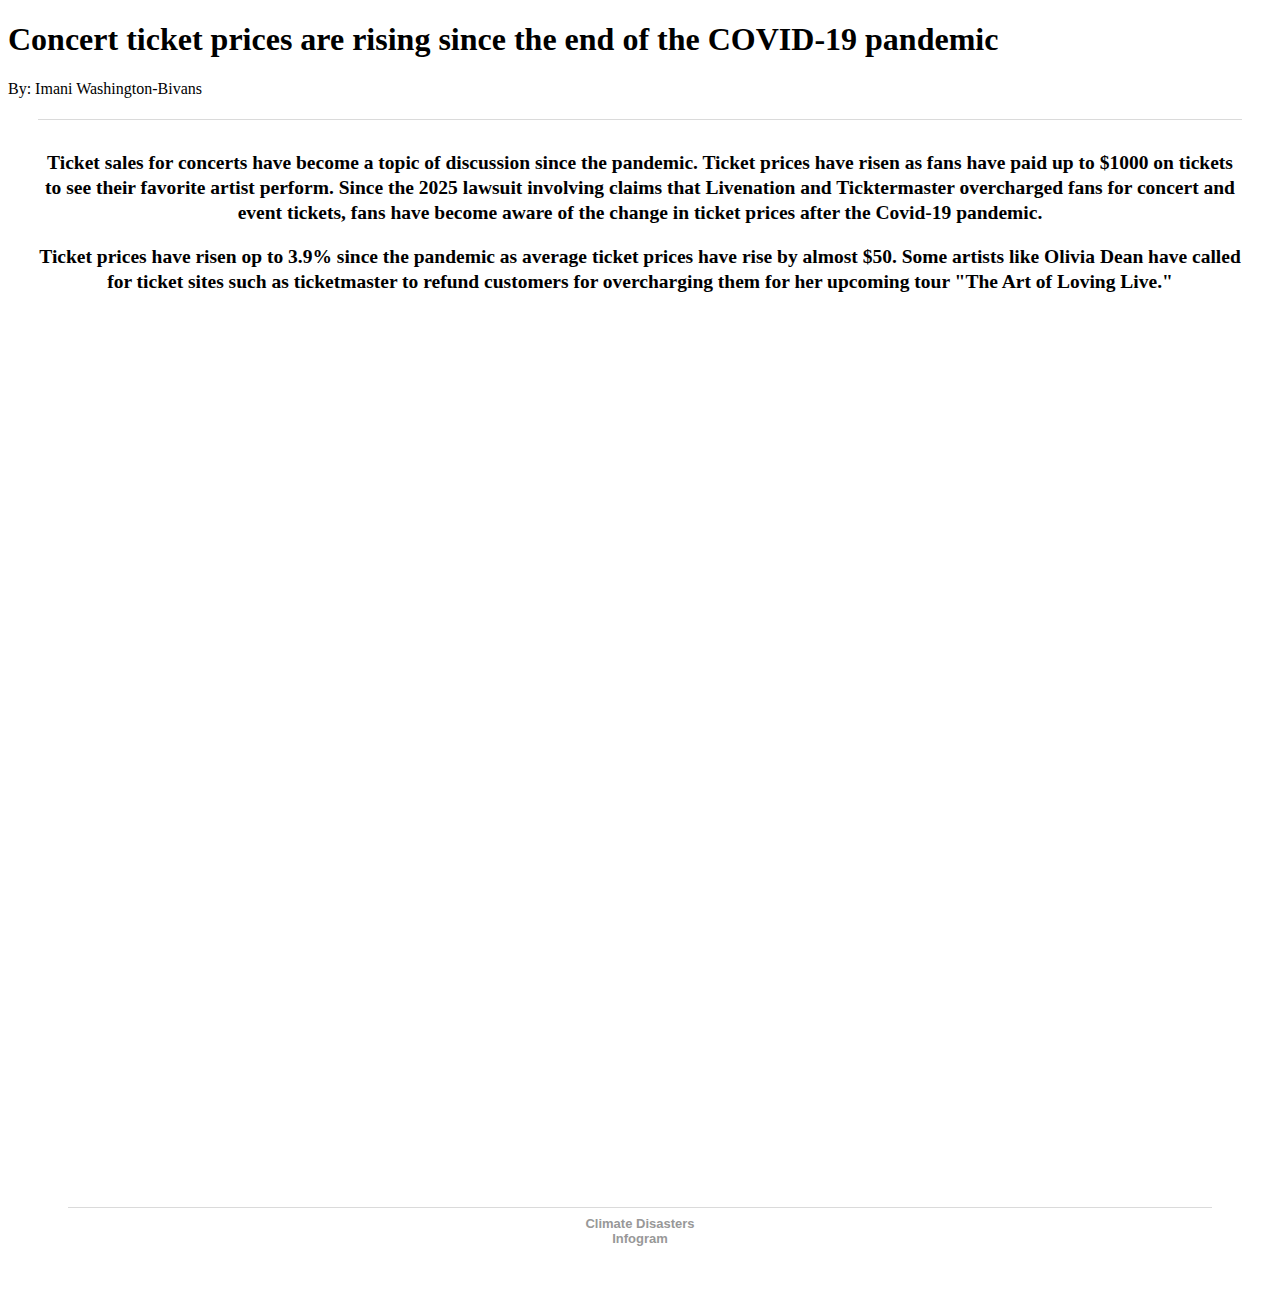
<file: Data_Analysis/index.html>
<!doctype html>
<html class="no-js" lang="en" dir="ltr">
<head>
<meta charset="utf-8">
<meta http-equiv="x-ua-compatible" content="ie=edge">
<meta name="viewport" content="width=device-width, initial-scale=1.0">
<link rel="preconnect" href="https://fonts.googleapis.com">
<link rel="preconnect" href="https://fonts.gstatic.com" crossorigin>
<link href="https://fonts.googleapis.com/css2?family=Codystar:wght@300;400&family=Lato:ital,wght@0,100;0,300;0,400;0,700;0,900;1,100;1,300;1,400;1,700;1,900&family=Newsreader:ital,opsz,wght@0,6..72,200..800;1,6..72,200..800&family=Sixtyfour+Convergence&family=Space+Mono:ital,wght@0,400;0,700;1,400;1,700&family=Underdog&display=swap" rel="stylesheet">
<title>Ticket Prices Since the Pandemic</title>
</head>
<body>


<!-- BODY COPY -->
<div class="grid-container">
    
    <!-- INTRO -->
    <div class="grid-x grid-padding-x">
        <div class="large-12 medium-12 small-12 cell">
            <div class="intro">
            
            <h1>
            Concert ticket prices are rising since the end of the COVID-19 pandemic </h1>
            <p class="byline">By: Imani Washington-Bivans</p>
            </div>
        </div> 
    </div>
	<h1>
<div style="padding: 10px 0px;font-size: 13px; line-height: 25px; text-align: center; border-top: 1px solid rgb(218, 218, 218); margin: 0px 30px;">
<h2><p> Ticket sales for concerts have become a topic of discussion since the pandemic. Ticket prices have risen as fans have paid up to $1000 on tickets to see their favorite artist perform. Since the 2025 lawsuit involving claims that Livenation and Ticktermaster overcharged fans for concert and event tickets, fans have become aware of the change in ticket prices after the Covid-19 pandemic.</p>
<p> Ticket prices have risen op to 3.9% since the pandemic as average ticket prices have rise by almost $50. Some artists like Olivia Dean have called for ticket sites such as ticketmaster to refund customers for overcharging them for her upcoming tour "The Art of Loving Live." </p>
<div style="position: relative; width: 100%; height: 50px; padding: 70% 0px 0px; overflow: hidden; will-change: transform;"><iframe loading="lazy" src="https://e.infogram.com/eb76a2a7-15df-4464-8dd5-bcf29448dd26?src=embed&amp;embed_type=responsive_iframe" title="Climate Disasters" allowfullscreen="" allow="fullscreen" style="position: absolute; width: 100%; height: 100%; top: 0px; left: 0px; border: none; padding: 0px; margin: 0px;"></iframe></div><div style="padding: 8px 0px; font-family: Arial; font-size: 13px; line-height: 15px; text-align: center; border-top: 1px solid rgb(218, 218, 218); margin: 0px 30px;"><a href="https://infogram.com/climate-disasters-1h0r6rzwrpz3l4e" target="_blank" style="color: rgb(152, 152, 152); text-decoration: none;">Climate Disasters</a><br><a href="https://infogram.com" target="_blank" rel="nofollow" style="color: rgb(152, 152, 152); text-decoration: none;">Infogram</a></div>
</file>
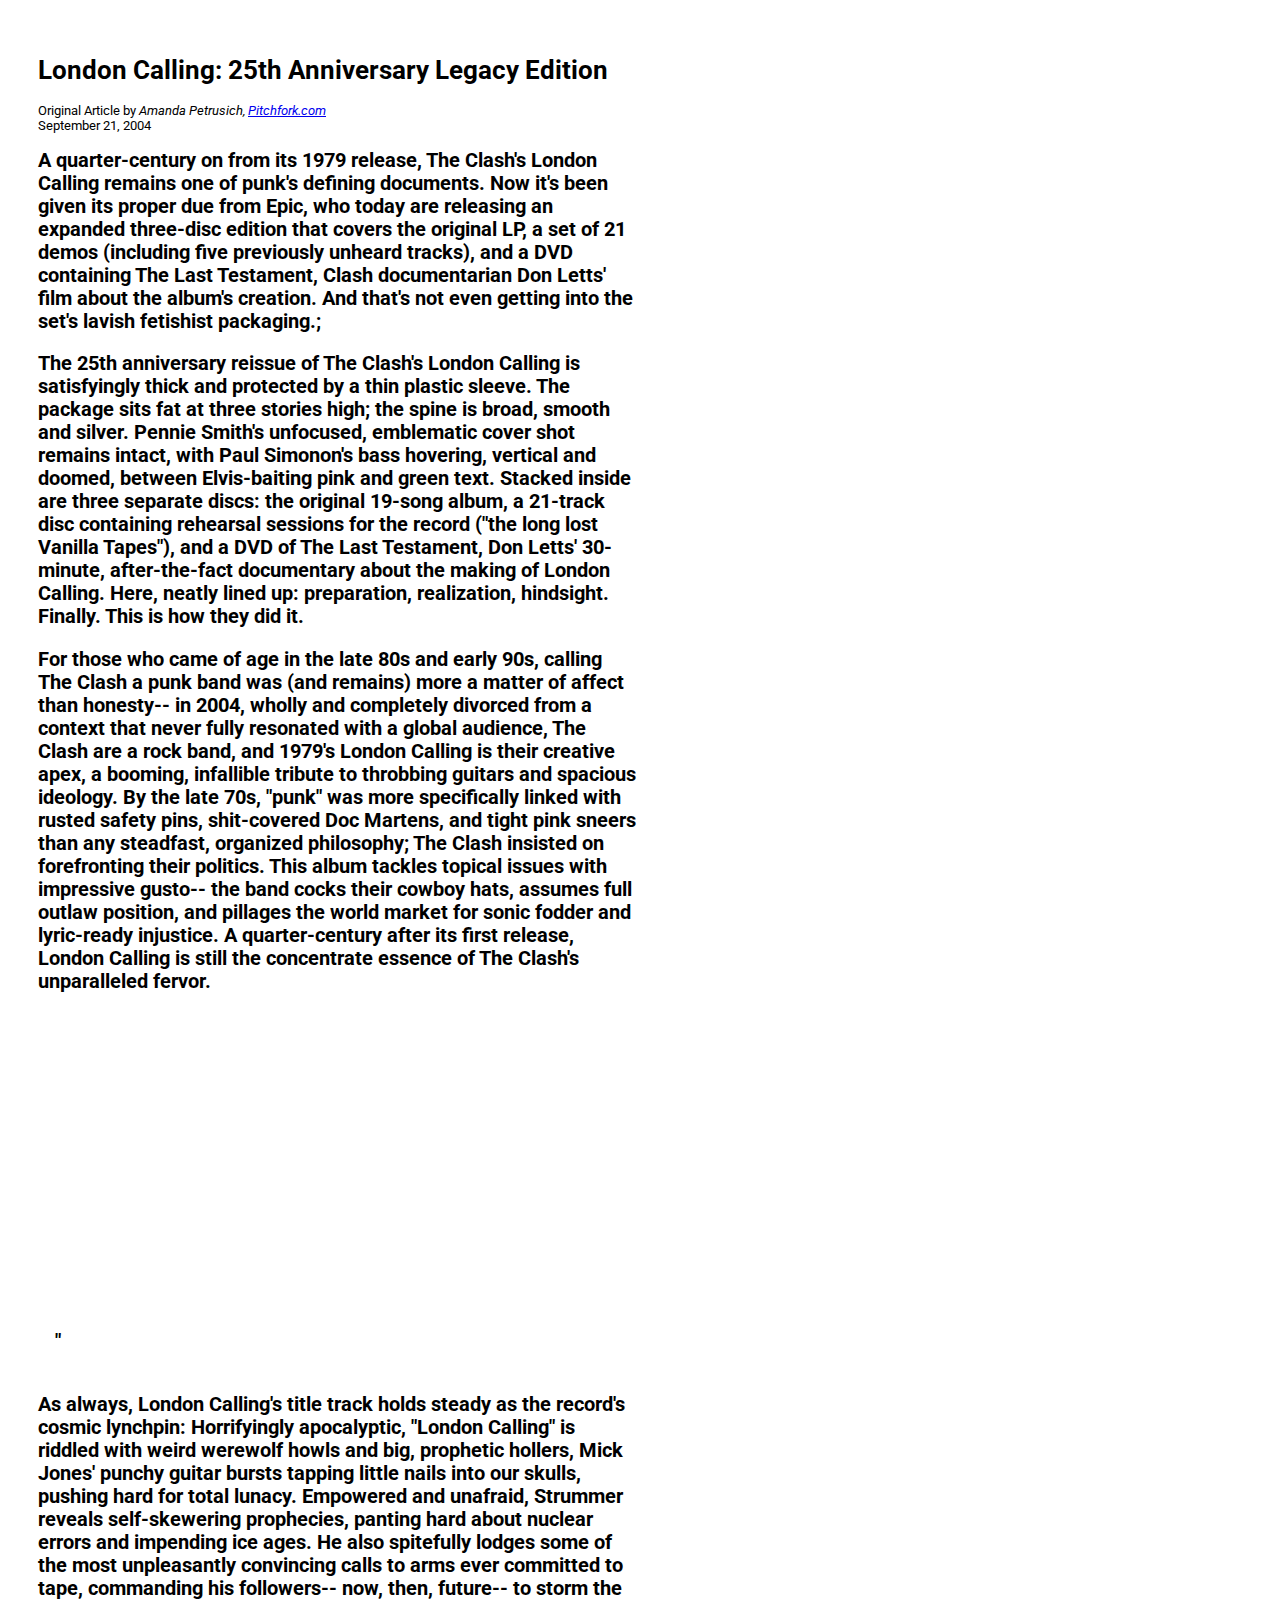
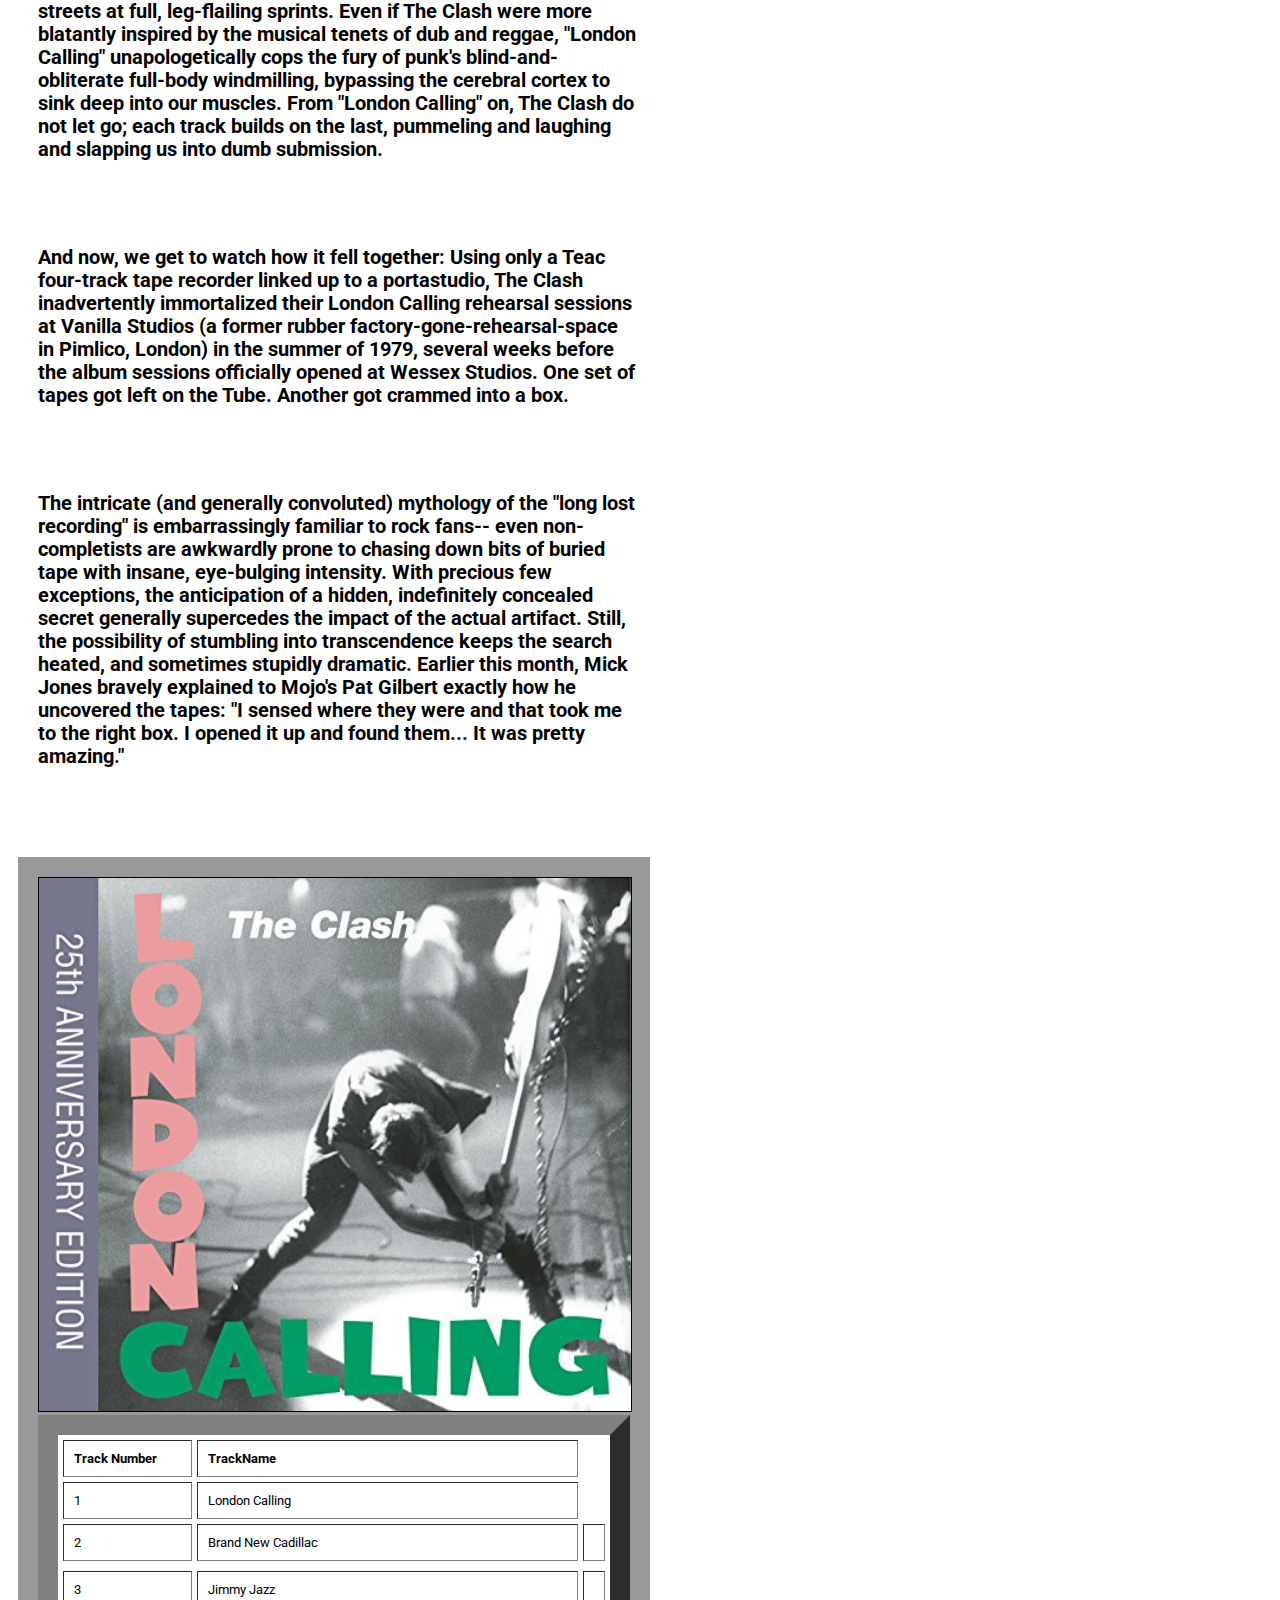
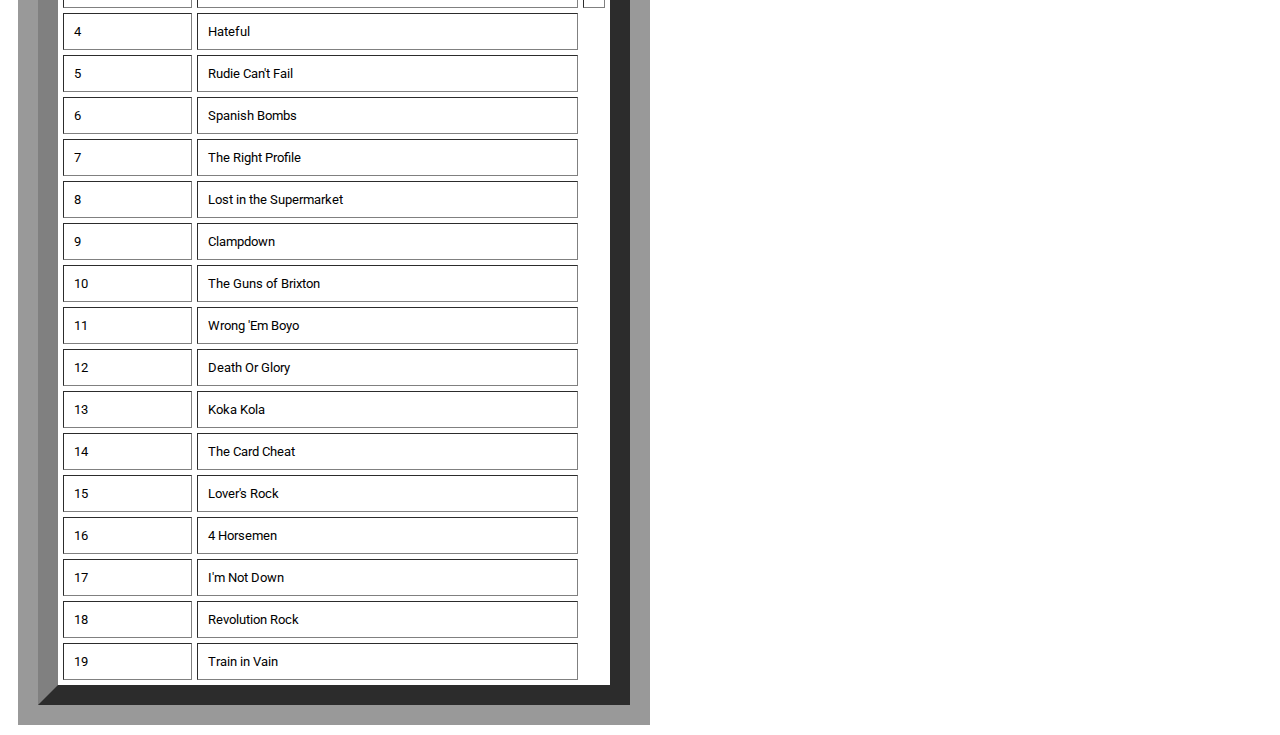
<file: Debugging2_pt1/index.html>
<!doctype html>
<html lang="en">

<head>
<meta charset="UTF-8">
<title>London Calling: 25th Anniversary</title>
<style>text-decoration: font-weight: bold;</style>

<link rel="preconnect" href="https://fonts.googleapis.com"> 
<link rel="preconnect" href="https://fonts.gstatic.com" crossorigin> 
<link href="https://fonts.googleapis.com/css2?family=Roboto:wght@300;700&display=swap" rel="stylesheet">
<link rel="stylesheet" type="text/css" href="style.css">

<style link rel="stylesheet" type="text/css" href="style.css">

body {
  font-family: 'Roboto', sans-serif;
  font-size: 13px;
  background-color: #ffffff;
}
a {color}: #black
font-weight: bold;
a:hover {color: ff0000;}

</style>

</head>

<body>

<div style="width:50%; padding: 10px; float:left; background-color:#ffffff;">
<div style="width:600px; padding:20px; float:left;">
<h1> London Calling: 25th Anniversary Legacy Edition </h1>
<p>Original Article by <em>Amanda Petrusich, <a href="http://www.pitchfork.com">Pitchfork.com</a></em><br>
September 21, 2004


<h2>A quarter-century on from its 1979 release, The Clash's London Calling remains one of punk's defining documents. Now it's been given its proper due from Epic, who today are releasing an expanded three-disc edition that covers the original LP, a set of 21 demos (including five previously unheard tracks), and a DVD containing The Last Testament, Clash documentarian Don Letts' film about the album's creation. And that's not even getting into the set's lavish fetishist packaging.;<h2>

<p>The 25th anniversary reissue of The Clash's London Calling is satisfyingly thick and protected by a thin plastic sleeve. The package sits fat at three stories high; the spine is broad, smooth and silver. Pennie Smith's unfocused, emblematic cover shot remains intact, with Paul Simonon's bass hovering, vertical and doomed, between Elvis-baiting pink and green text. Stacked inside are three separate discs: the original 19-song album, a 21-track disc containing rehearsal sessions for the record ("the long lost Vanilla Tapes"), and a DVD of The Last Testament, Don Letts' 30-minute, after-the-fact documentary about the making of London Calling. Here, neatly lined up: preparation, realization, hindsight. Finally. This is how they did it.
<div style="width: 10px;" fonts-size=10px ;/style></div></p>


<p>For those who came of age in the late 80s and early 90s, calling The Clash a punk band was (and remains) more a matter of affect than honesty-- in 2004, wholly and completely divorced from a context that never fully resonated with a global audience, The Clash are a rock band, and 1979's London Calling is their creative apex, a booming, infallible tribute to throbbing guitars and spacious ideology. By the late 70s, "punk" was more specifically linked with rusted safety pins, shit-covered Doc Martens, and tight pink sneers than any steadfast, organized philosophy; The Clash insisted on forefronting their politics. This album tackles topical issues with impressive gusto-- the band cocks their cowboy hats, assumes full outlaw position, and pillages the world market for sonic fodder and lyric-ready injustice. A quarter-century after its first release, London Calling is still the concentrate essence of The Clash's unparalleled fervor.</p>


<div style= "text-align:center; margin:40px 0" 50px 400px>"<iframe width="560"height="315" src="https://www.youtube.com/embed/EfK-WX2pa8c" frameborder="0" allow="accelerometer; autoplay; encrypted-media; gyroscope; picture-in-picture" allowfullscreen></iframe></div>

<p>As always, London Calling's title track holds steady as the record's cosmic lynchpin: Horrifyingly apocalyptic, "London Calling" is riddled with weird werewolf howls and big, prophetic hollers, Mick Jones' punchy guitar bursts tapping little nails into our skulls, pushing hard for total lunacy. Empowered and unafraid, Strummer reveals self-skewering prophecies, panting hard about nuclear errors and impending ice ages. He also spitefully lodges some of the most unpleasantly convincing calls to arms ever committed to tape, commanding his followers-- now, then, future-- to storm the streets at full, leg-flailing sprints. Even if The Clash were more blatantly inspired by the musical tenets of dub and reggae, "London Calling" unapologetically cops the fury of punk's blind-and-obliterate full-body windmilling, bypassing the cerebral cortex to sink deep into our muscles. From "London Calling" on, The Clash do not let go; each track builds on the last, pummeling and laughing and slapping us into dumb submission.</p>

<br><br>

<p>And now, we get to watch how it fell together: Using only a Teac four-track tape recorder linked up to a portastudio, The Clash inadvertently immortalized their London Calling rehearsal sessions at Vanilla Studios (a former rubber factory-gone-rehearsal-space in Pimlico, London) in the summer of 1979, several weeks before the album sessions officially opened at Wessex Studios. One set of tapes got left on the Tube. Another got crammed into a box.</p>

<br><br>

<p>The intricate (and generally convoluted) mythology of the "long lost recording" is embarrassingly familiar to rock fans-- even non-completists are awkwardly prone to chasing down bits of buried tape with insane, eye-bulging intensity. With precious few exceptions, the anticipation of a hidden, indefinitely concealed secret generally supercedes the impact of the actual artifact. Still, the possibility of stumbling into transcendence keeps the search heated, and sometimes stupidly dramatic. Earlier this month, Mick Jones bravely explained to Mojo's Pat Gilbert exactly how he uncovered the tapes: "I sensed where they were and that took me to the right box. I opened it up and found them... It was pretty amazing."</p>

</div>

<div style="width:400pixels; padding:20px; float: left; background-color:#999; margin-top:50px;">

<img src="images/theClash.jpg" alt="The Clash: London Calling" title="The Clash: London Calling" style="border:solid 1px black; width:100%;">

<table width="100%" border="20" cellspacing="5" cellpadding="10" style= "float: right; background-color:#fff;">
<tr>
<td width="25%">
<strong>Track Number</strong>
</td>
<td width="75%">
<strong>TrackName</strong>
</td>
</tr>
<tr>
<td>1</td>
<td>London Calling</td>
</tr>
<tr>
<td>2</td>
<td>Brand New Cadillac<td>
<tr>
<tr>
<td>3</td>
<td>Jimmy Jazz<td>
</tr>
<tr>
<td>4</td>
<td>Hateful</td>
</tr>
<tr>
<td>5</td>
<td>Rudie Can't Fail</td>
</tr>
<tr>
<td>6</td>
<td>Spanish Bombs</td>
</tr>
<tr>
<td>7</td>
<td>The Right Profile</td>
</tr>
<tr>
<td>8</td>
<td>Lost in the Supermarket</td>
</tr>
<tr>
<td>9</td>
<td>Clampdown</td>
</tr>
<tr>
<td>10</td>
<td>The Guns of Brixton</td>
</tr>
<tr>
<td>11</td>
<td>Wrong 'Em Boyo</td>
</tr>
<tr>
<td>12</td>
<td>Death Or Glory</td>
</tr>
<tr>
<td>13</td>
<td>Koka Kola</td>
</tr>
<tr>
<td>14</td>
<td>The Card Cheat</td>
</tr>
<tr>
<td>15</td>
<td>Lover's Rock</td>
</tr>
<tr>
<td>16</td>
<td>4 Horsemen</td>
</tr>
<tr>
<td>17</td>
<td>I'm Not Down</td>
</tr>
<tr>
<td>18</td>
<td>Revolution Rock</td>
</tr>
<tr>
<td>19</td>
<td>Train in Vain</td>
</tr>
</table>

</div>




</body>
</html>
</file>
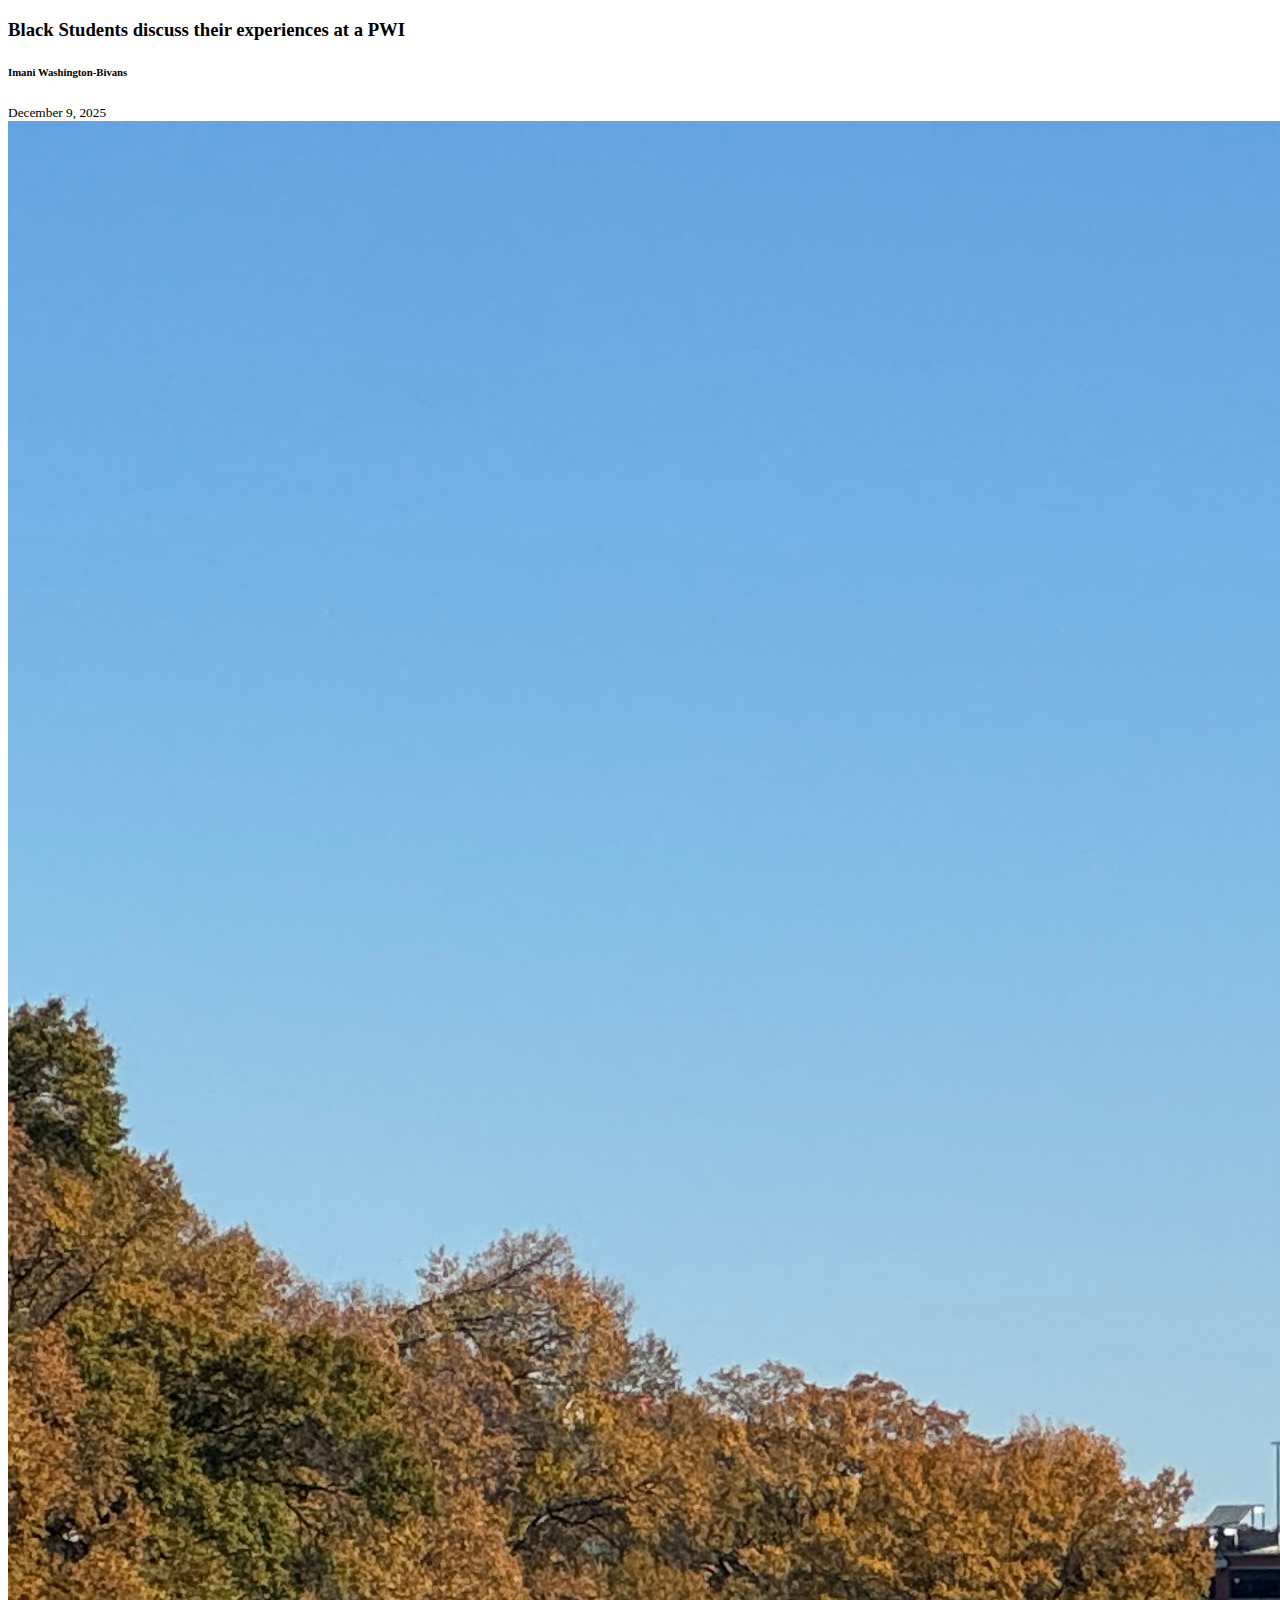
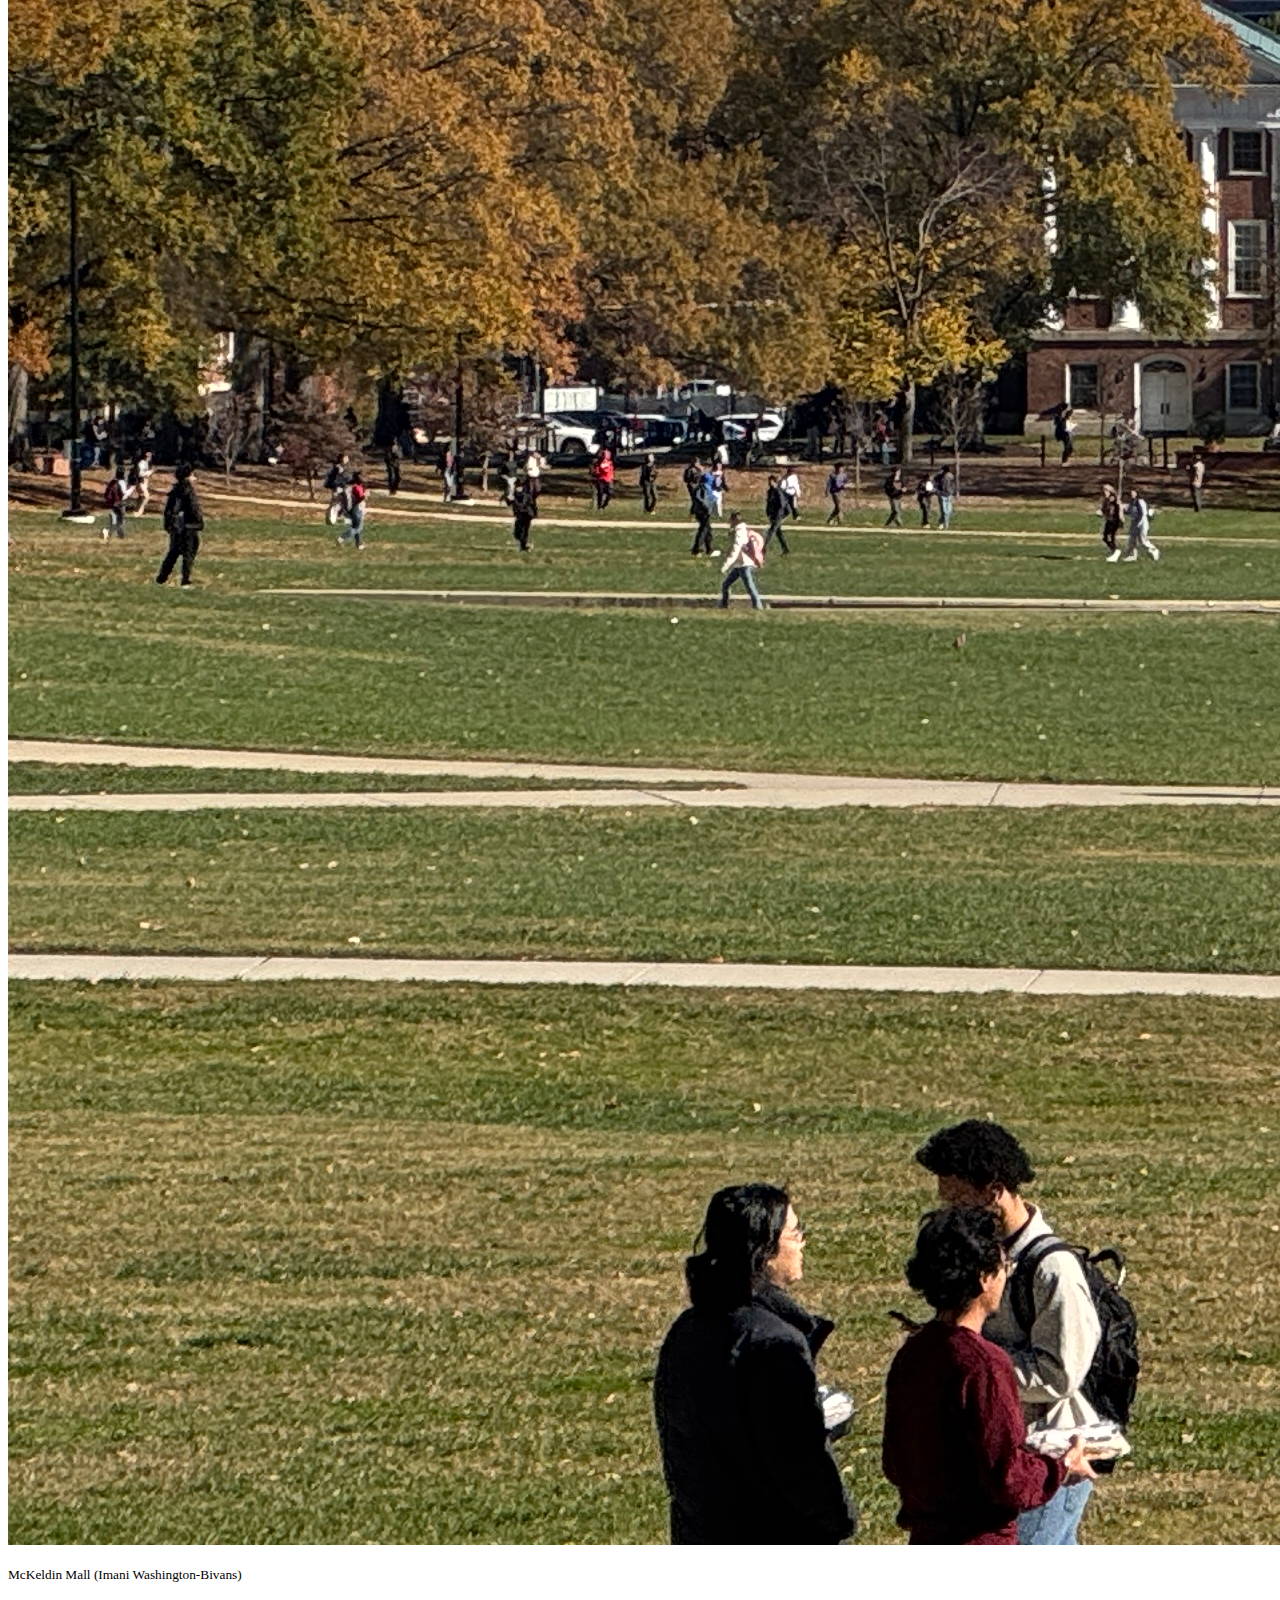
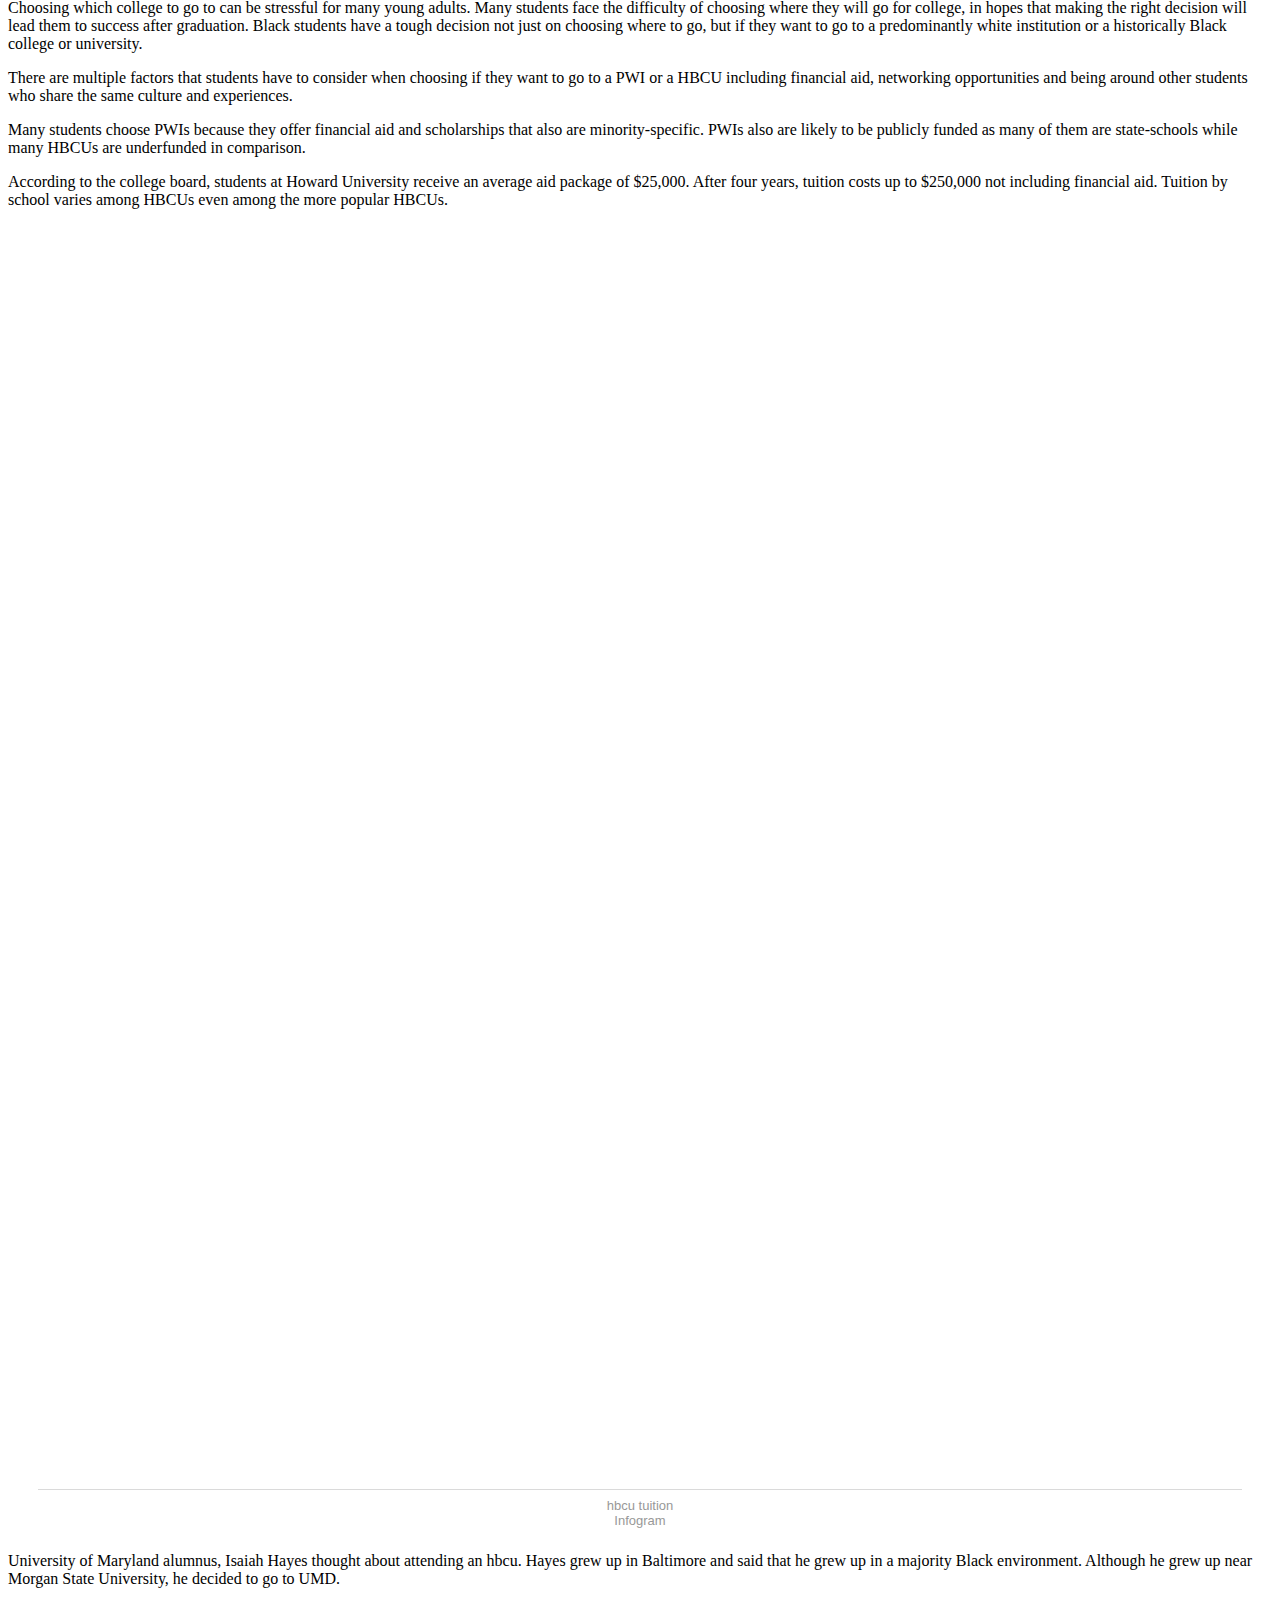
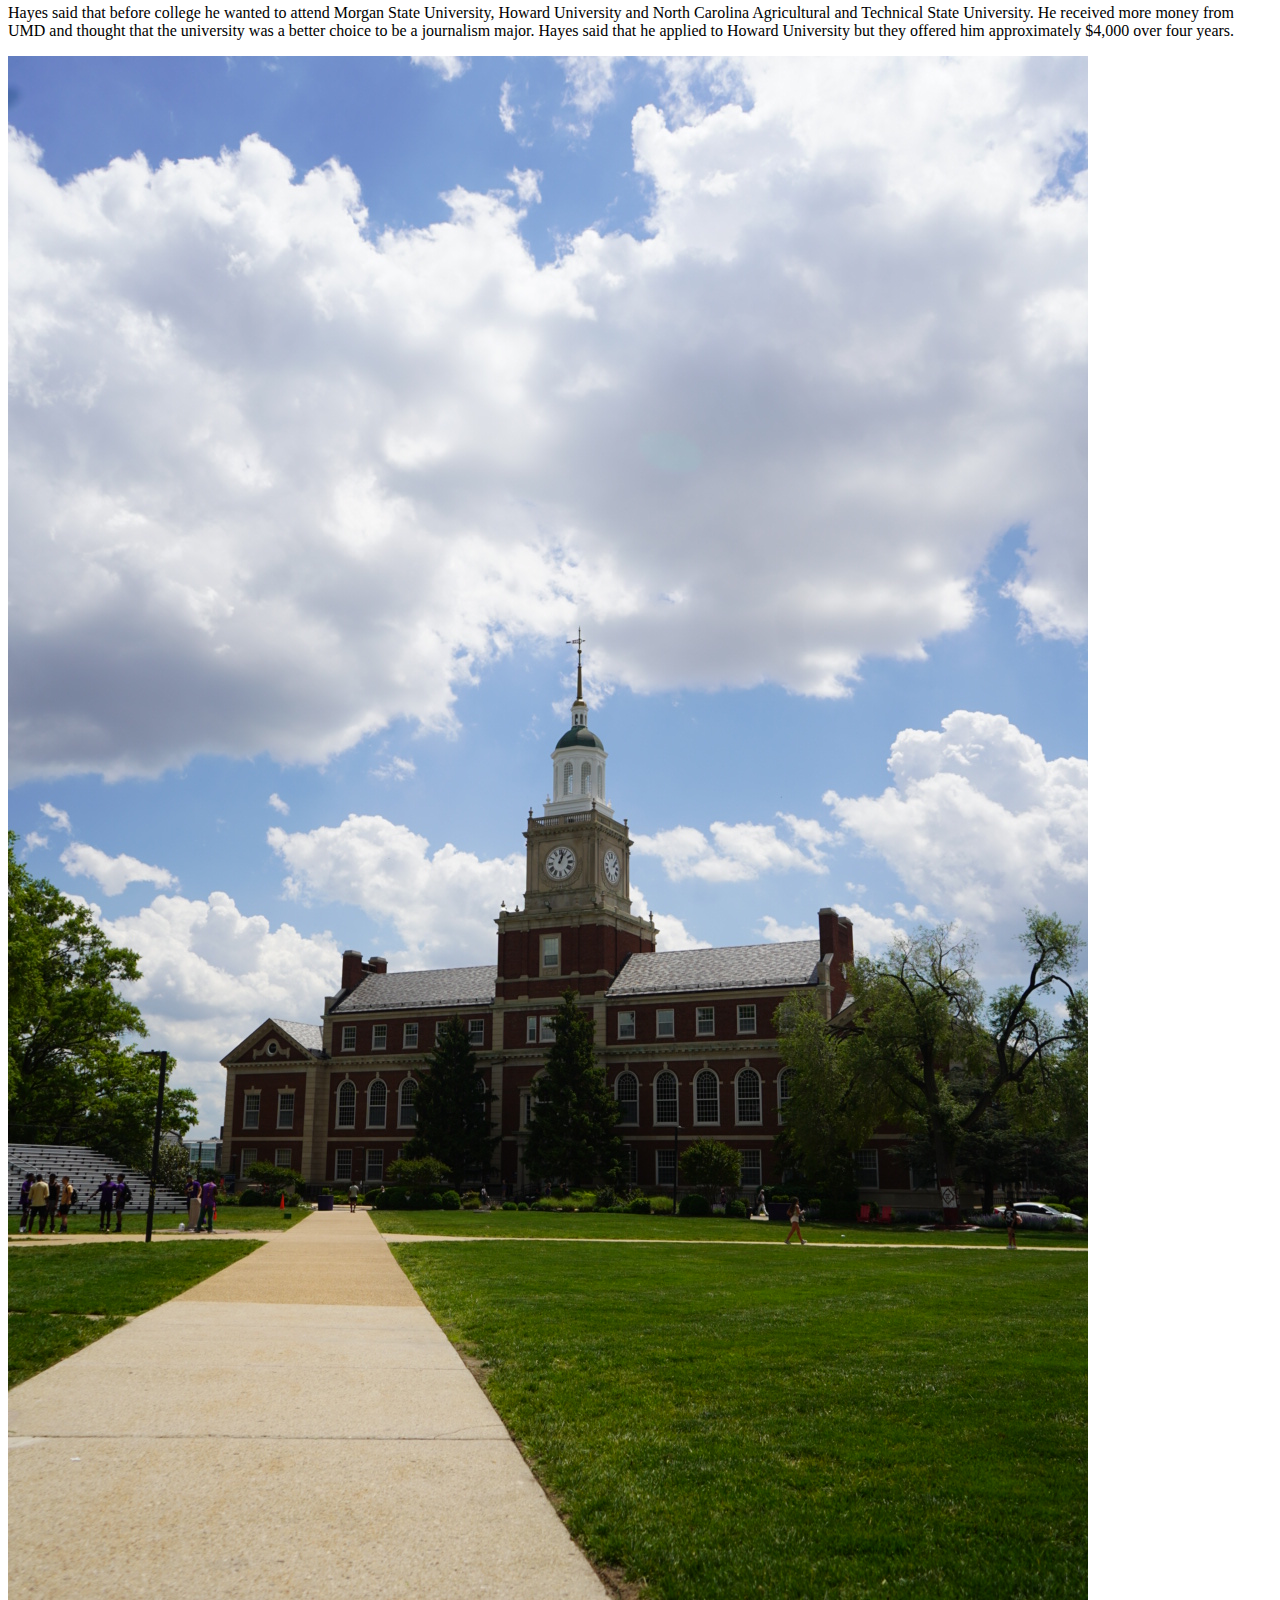
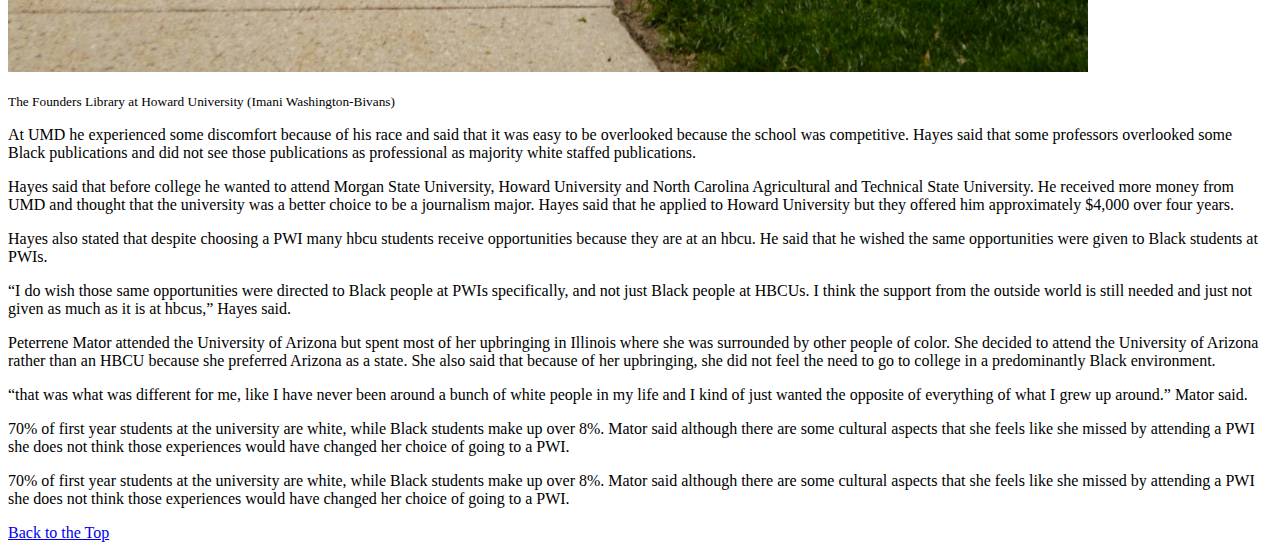
<file: EnterpriseStory_BETA/index.html>
<!doctype html>
<html class="no-js" lang="en">
  <head>
    <meta charset="utf-8" />
    <meta name="viewport" content="width=device-width, initial-scale=1.0" />
    <title>FinalProjectBeta</title>
    <link rel="stylesheet" href="https://dhbhdrzi4tiry.cloudfront.net/cdn/sites/foundation.min.css">

  </head>
  <body>

      </div>
    </div>

    <!-- We can now combine rows and columns when there's only one column in that row -->
    <div class="row medium-8 large-7 columns">
      <div class="blog-post">
        <div id="top"></div>
        <h3>Black Students discuss their experiences at a PWI</h3>
         <h6>Imani Washington-Bivans</h6><small>December 9, 2025</small></h6>
      <img class="thumbnail" src="images/Mckeldin.JPG">
        <p><small>McKeldin Mall (Imani Washington-Bivans)</small></p>
        <p>Choosing which college to go to can be stressful for many young adults. Many students face the difficulty of choosing where they will go for college, in hopes that making the right decision will lead them to success after graduation. Black students have a tough decision not just on choosing where to go, but if they want to go to a predominantly white institution or a historically Black college or university.</p>
      </div>

      <div class="blog-post">
        <p>There are multiple factors that students have to consider when choosing if they want to go to a PWI or a HBCU including financial aid, networking opportunities and being around other students who share the same culture and experiences.</p>
      </div>

      <div class="blog-post">
        <p>Many students choose PWIs because they offer financial aid and scholarships that also are minority-specific. PWIs also are likely to be publicly funded as many of them are state-schools while many HBCUs are underfunded in comparison.</p>
      </div>
      <div class="blog-post">
              <p>According to the college board, students at Howard University receive an average aid package of $25,000. After four years, tuition costs up to $250,000 not including financial aid. Tuition by school varies among HBCUs even among the more popular HBCUs.</p></div>
      </div>
    </div>
   <div style="position: relative; width: 100%; height: 0px; padding: 100% 0px 0px; overflow: hidden; will-change: transform;"><iframe loading="lazy" src="https://e.infogram.com/1405a7f1-a5ff-4339-a9c2-8123dbc5d02c?src=embed&amp;embed_type=responsive_iframe" title="hbcu tuition" allowfullscreen="" allow="fullscreen" style="position: absolute; width: 70%; height: 70%; top: 0px; left: 200px; border: none; padding: 0px; margin: 0px;"></iframe></div><div style="padding: 8px 0px; font-family: Arial; font-size: 13px; line-height: 15px; text-align: center; border-top: 1px solid rgb(218, 218, 218); margin: 0px 30px;"><a href="https://infogram.com/hbcu-tuition-1hnp27eqp1pmn4g" target="_blank" style="color: rgb(152, 152, 152); text-decoration: none;">hbcu tuition</a><br><a href="https://infogram.com" target="_blank" rel="nofollow" style="color: rgb(152, 152, 152); text-decoration: none;">Infogram</a></div>
     <div class="row medium-8 large-7 columns">
      <div class="blog-post">
   <p>University of Maryland alumnus, Isaiah Hayes thought about attending an hbcu. Hayes grew up in Baltimore and said that he grew up in a majority Black environment. Although he grew up near Morgan State University, he decided to go to UMD.</p>
      </div>

       <div class="blog-post">
        <p>Hayes said that before college he wanted to attend Morgan State University, Howard University and North Carolina Agricultural and Technical State University. He received more money from UMD and thought that the university was a better choice to be a journalism major. Hayes said that he applied to Howard University but they offered him approximately $4,000 over four years.</p>
      </div>
       <img class="thumbnail" src="images/Howard.JPG">
       <p><small>The Founders Library at Howard University (Imani Washington-Bivans)</small></p>
      <div class="blog-post">
        <p>At UMD he experienced some discomfort because of his race and said that it was easy to be overlooked because the school was competitive. Hayes said that some professors overlooked some Black publications and did not see those publications as professional as majority white staffed publications.</p>
      </div>

      <div class="blog-post">
        <p>Hayes said that before college he wanted to attend Morgan State University, Howard University and North Carolina Agricultural and Technical State University. He received more money from UMD and thought that the university was a better choice to be a journalism major. Hayes said that he applied to Howard University but they offered him approximately $4,000 over four years.</p>
      </div>

      <div class="blog-post">
        <p>Hayes also stated that despite choosing a PWI many hbcu students receive opportunities because they are at an hbcu. He said that he wished the same opportunities were given to Black students at PWIs.</p>
      </div>
      <div class="blog-post">
        <p>“I do wish those same opportunities were directed to Black people at PWIs specifically, and not just Black people at HBCUs. I think the support from the outside world is still needed and just not given as much as it is at hbcus,” Hayes said.</p>
      </div>

      <div class="blog-post">
        <p>Peterrene Mator attended the University of Arizona but spent most of her upbringing in Illinois where she was surrounded by other people of color. She decided to attend the University of Arizona rather than an HBCU because she preferred Arizona as a state. She also said that because of her upbringing, she did not feel the need to go to college in a predominantly Black environment.</p>
      </div>

      <div class="blog-post">
        <p>“that was what was different for me, like I have never been around a bunch of white people in my life and I kind of just wanted the opposite of everything of what I grew up around.” Mator said.</p>
      </div>

      <div class="blog-post">
        <p>70% of first year students at the university are white, while Black students make up over 8%. Mator said although there are some cultural aspects that she feels like she missed by attending a PWI she does not think those experiences would have changed her choice of going to a PWI.</p>
      </div>

       <div class="blog-post">
        <p>70% of first year students at the university are white, while Black students make up over 8%. Mator said although there are some cultural aspects that she feels like she missed by attending a PWI she does not think those experiences would have changed her choice of going to a PWI.</p>
      </div></div></div>
  </div>
<a class="expanded button" style background-color:#000000; href="#top">Back to the Top</a>
  </div>
</div>
    <script src="https://code.jquery.com/jquery-2.1.4.min.js"></script>
    <script src="https://dhbhdrzi4tiry.cloudfront.net/cdn/sites/foundation.js"></script>
    <script>
    </script>
  </body>
</html>
</file>
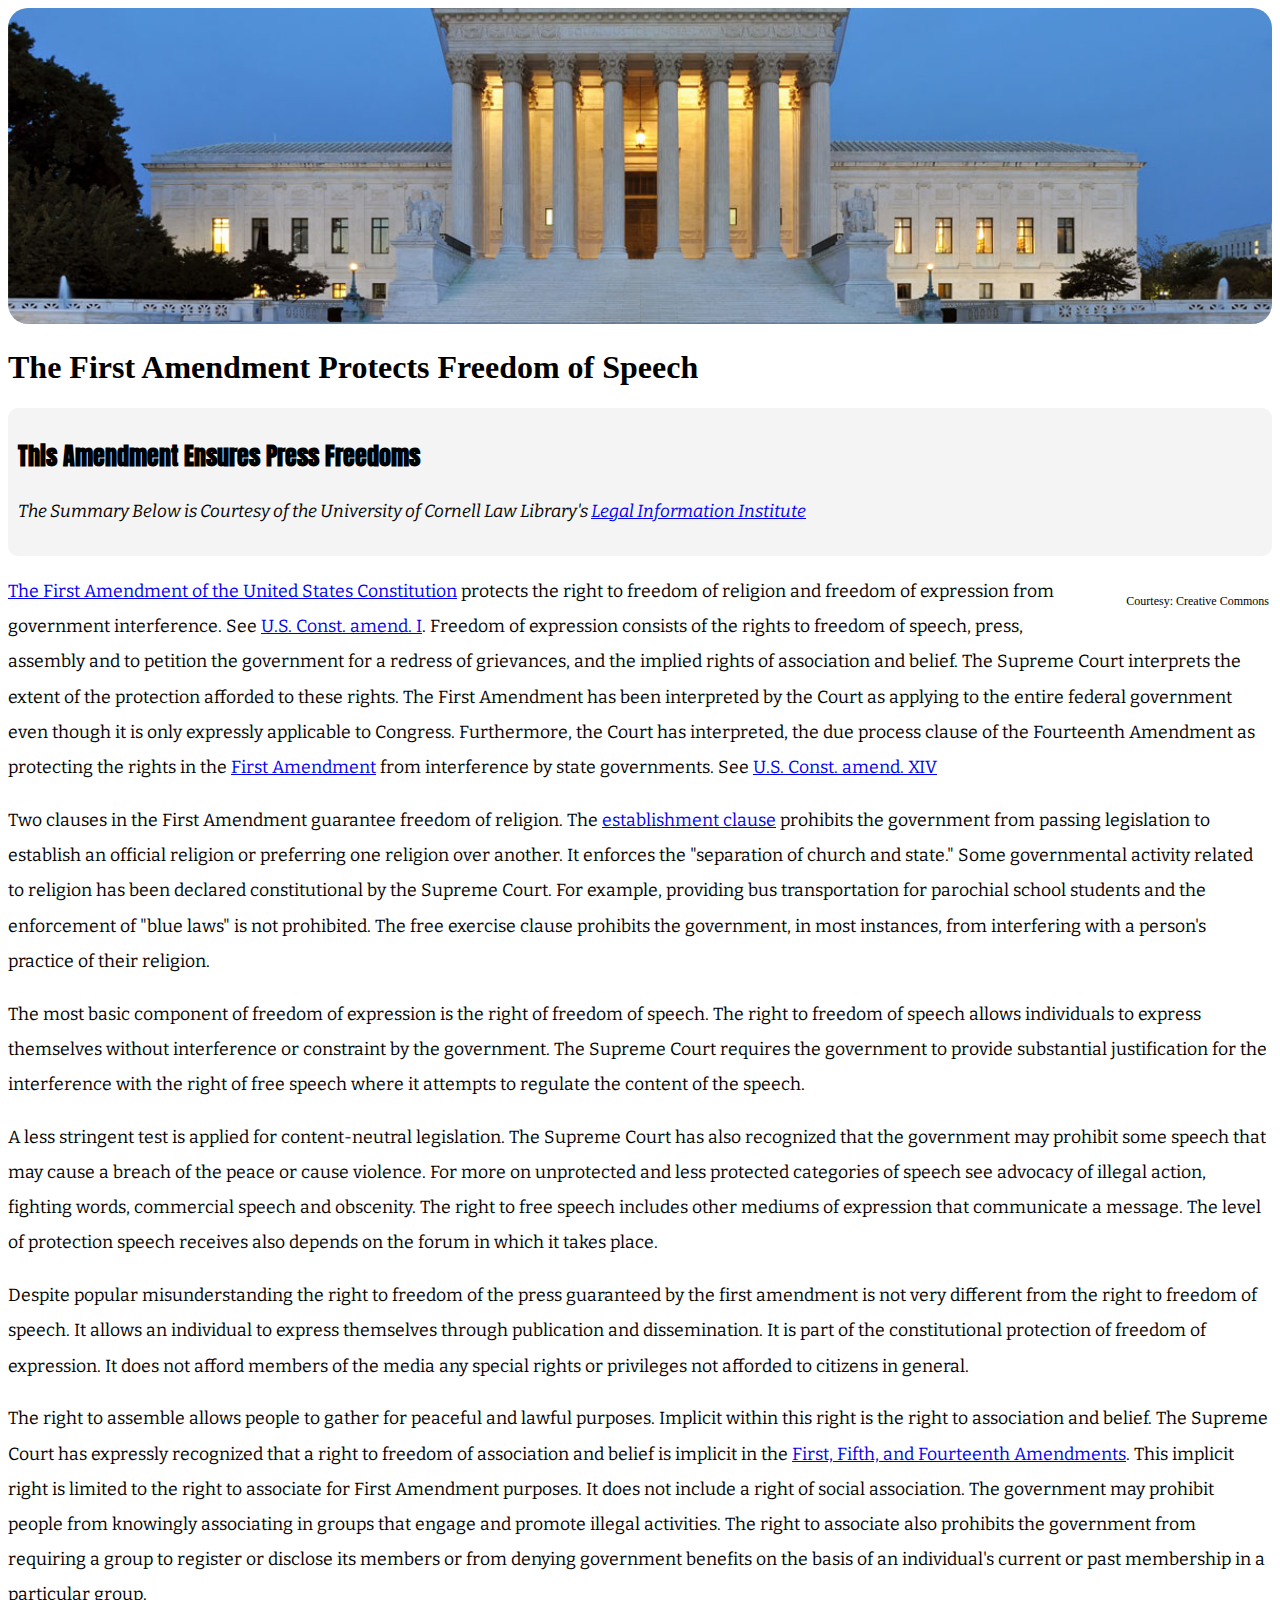
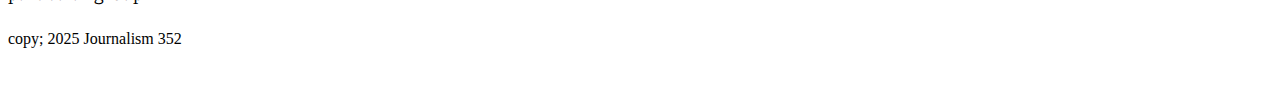
<file: NotSoBroken/index.html>
<!doctype html>
<html class="no-js" lang="en" dir="ltr">
<head>
<meta charset="utf-8">
<meta http-equiv="x-ua-compatible" content="ie=edge">
<meta name="viewport" content="width=device-width, initial-scale=1.0">
<title>This is the Title Tag</title>
<link rel="stylesheet" href=css/style.css>
 <link href="https://fonts.googleapis.com/css?family=Anton|Bitter" rel="stylesheet"> 


</head>
<body>

<div class="contentContain">

<img src="images/supremeCourt.jpg" style="width:100%; border:20; margin:0 0 -50 0; border-radius:20px;"><br>
<h1>The First Amendment Protects Freedom of Speech</h1>


<div class="citation">
<h2>This Amendment Ensures Press Freedoms</h2>
<p><em>The Summary Below is Courtesy of the University of Cornell Law Library's <a href="http://www.law.cornell.edu/constitution/first_amendment" target="_blank">Legal Information Institute</a></em> </p>
</div>


<div class="photoRight"
	<img src="wethepeople.jpg" alt="U.S. Constitution"><br>
Courtesy: Creative Commons</div>

<p><a href="http://www.law.cornell.edu/constitution/constitution.billofrights.html#amendmenti" target="_blanks">The First Amendment of the United States Constitution</a> protects the right to freedom of religion and freedom of expression from government interference. See <a href="http://www.law.cornell.edu/constitution/constitution.billofrights.html#amendmenti" target="_blank"> U.S. Const. amend. I<a>. Freedom of expression consists of the rights to freedom of speech, press, assembly and to petition the government for a redress of grievances, and the implied rights of association and belief. The Supreme Court interprets the extent of the protection afforded to these rights. The First Amendment has been interpreted by the Court as applying to the entire federal government even though it is only expressly applicable to Congress. Furthermore, the Court has interpreted, the due process clause of the Fourteenth Amendment as protecting the rights in the <a href="http://www.law.cornell.edu/constitution/constitution.billofrights.html#amendmenti">First Amendment<a> from interference by state governments. See <a href="http://www.law.cornell.edu/constitution/constitution.billofrights.html#amendmentxiv"target="_blank">U.S. Const. amend. XIV</a></p>

<p>Two clauses in the First Amendment guarantee freedom of religion. The <a href="http://topics.law.cornell.edu/wex/establishment_clause" target="_blank">establishment clause</a> prohibits the government from passing legislation to establish an official religion or preferring one religion over another. It enforces the "separation of church and state." Some governmental activity related to religion has been declared constitutional by the Supreme Court. For example, providing bus transportation for parochial school students and the enforcement of "blue laws" is not prohibited. The free exercise clause prohibits the government, in most instances, from interfering with a person's practice of their religion.</p>

<p>The most basic component of freedom of expression is the right of freedom of speech. The right to freedom of speech allows individuals to express themselves without interference or constraint by the government. The Supreme Court requires the government to provide substantial justification for the interference with the right of free speech where it attempts to regulate the content of the speech.</p>

<p>A less stringent test is applied for content-neutral legislation. The Supreme Court has also recognized that the government may prohibit some speech that may cause a breach of the peace or cause violence. For more on unprotected and less protected categories of speech see advocacy of illegal action, fighting words, commercial speech and obscenity. The right to free speech includes other mediums of expression that communicate a message.  The level of protection speech receives also depends on the forum in which it takes place.

<p>Despite popular misunderstanding the right to freedom of the press guaranteed by the first amendment is not very different from the right to freedom of speech. It allows an individual to express themselves through publication and dissemination. It is part of the constitutional protection of freedom of expression. It does not afford members of the media any special rights or privileges not afforded to citizens in general.</p>

<p>The right to assemble allows people to gather for peaceful and lawful purposes. Implicit within this right is the right to association and belief. The Supreme Court has expressly recognized that a right to freedom of association and belief is implicit in the <a href ="http://www.law.cornell.edu/constitution/constitution.table.html#amendments" target="_blank">First, Fifth, and Fourteenth Amendments</a>. This implicit right is limited to the right to associate for First Amendment purposes. It does not include a right of social association. The government may prohibit people from knowingly associating in groups that engage and promote illegal activities. The right to associate also prohibits the government from requiring a group to register or disclose its members or from denying government benefits on the basis of an individual's current or past membership in a particular group.</p>



<class="footerStyle">copy; 2025 Journalism 352<div>
</div>
</div>
<br><br>


</body>
</html>
</file>
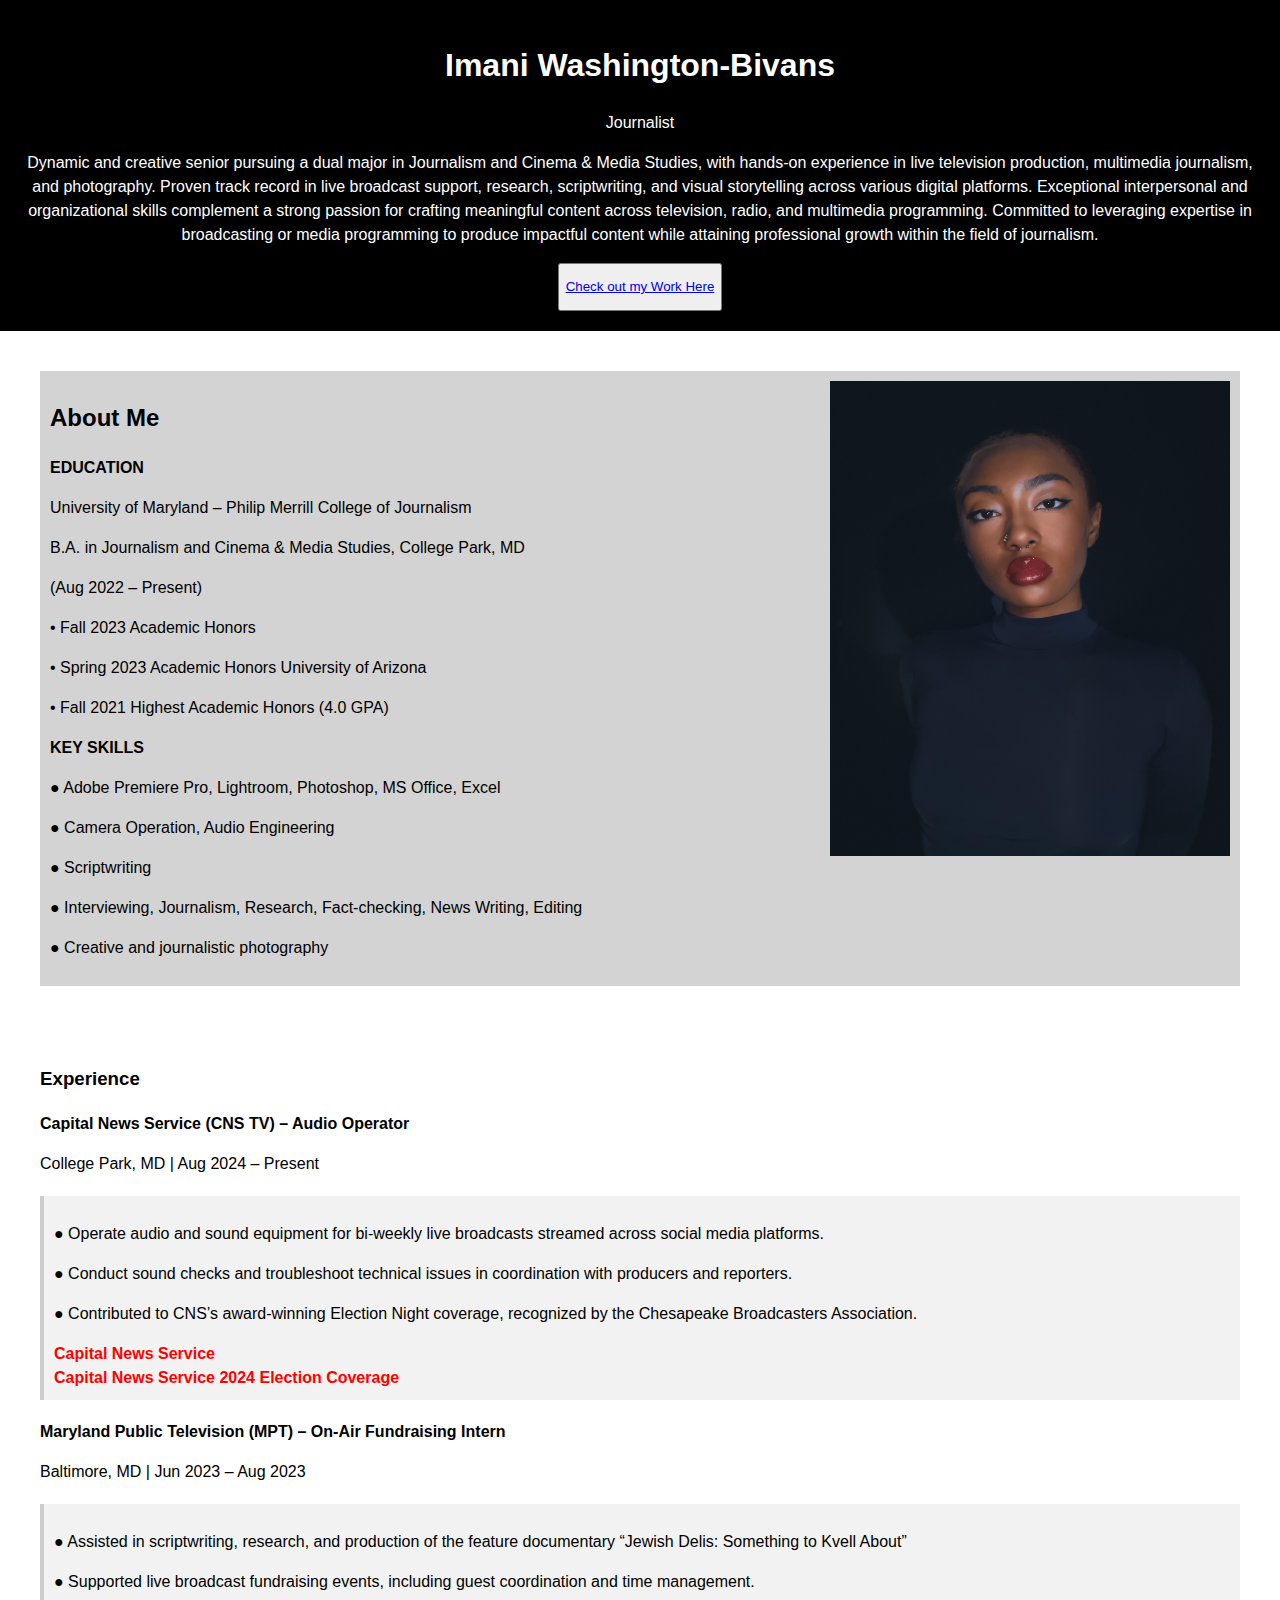
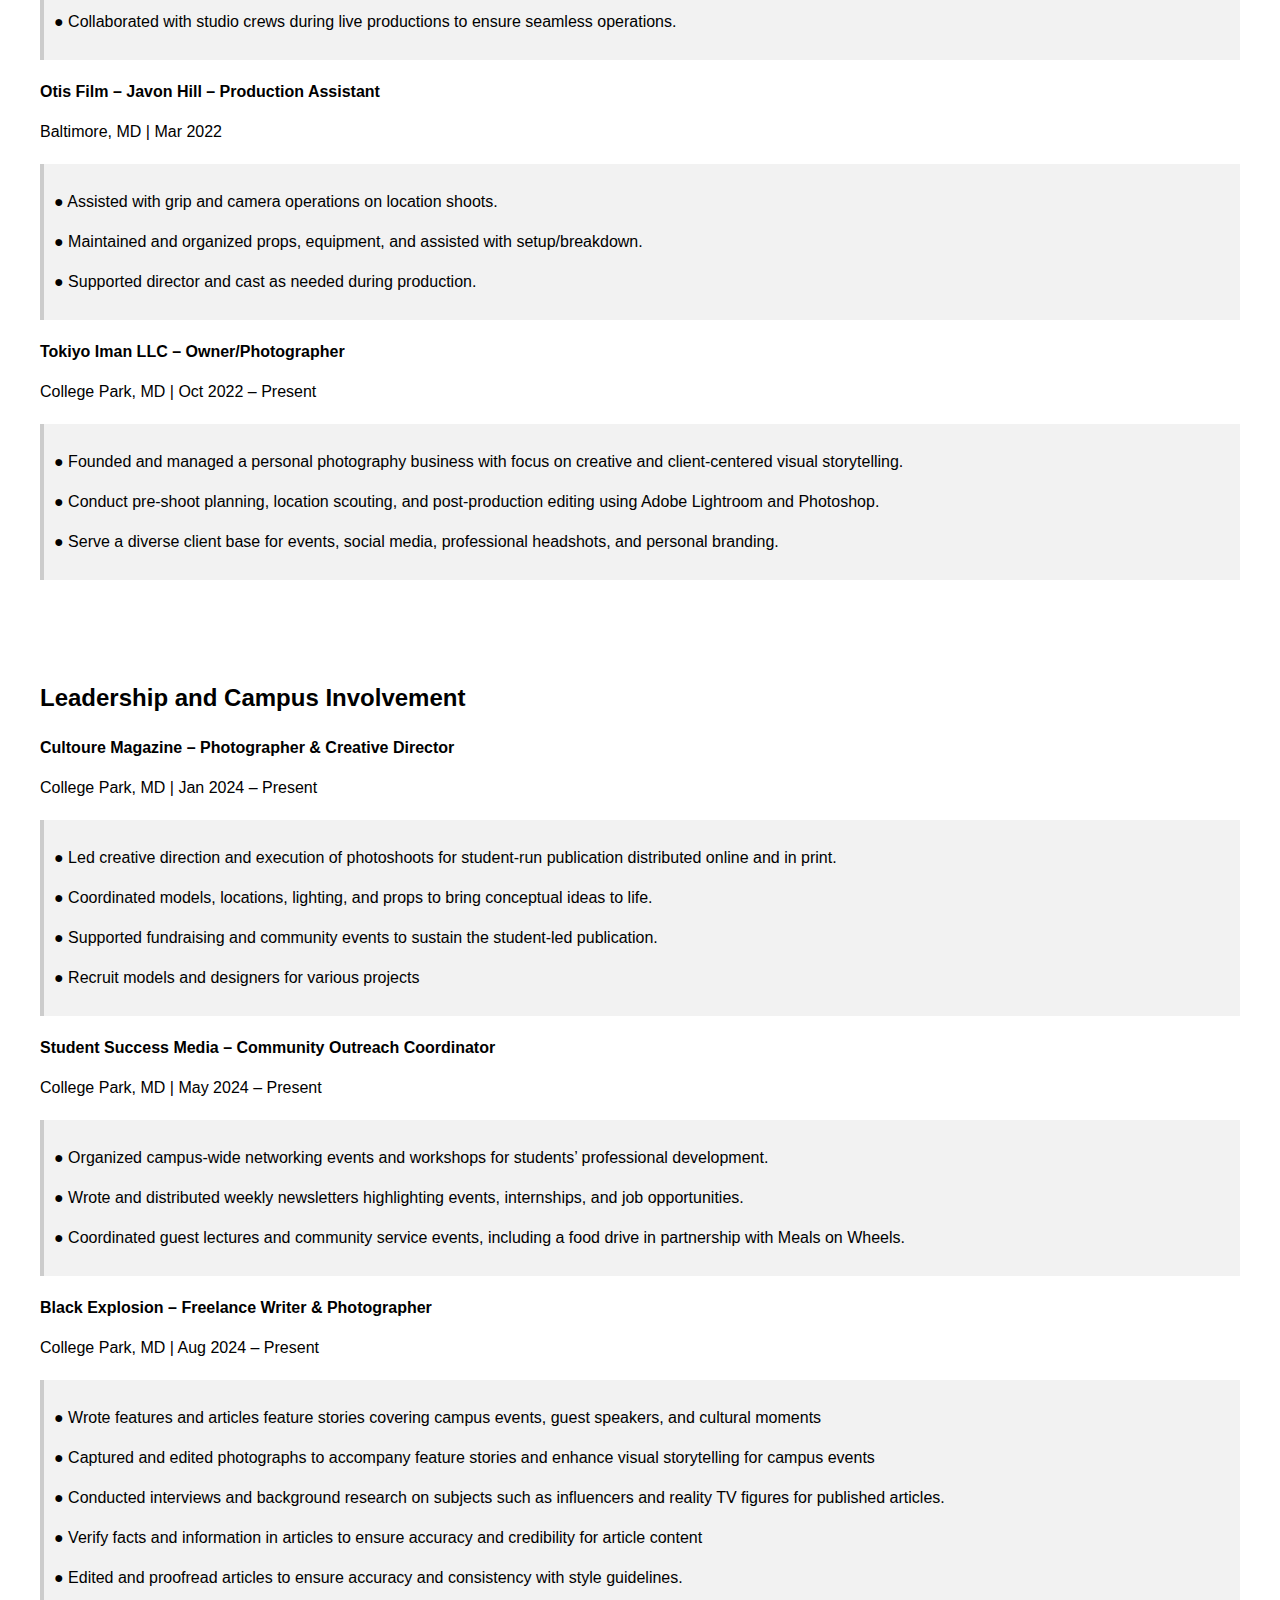
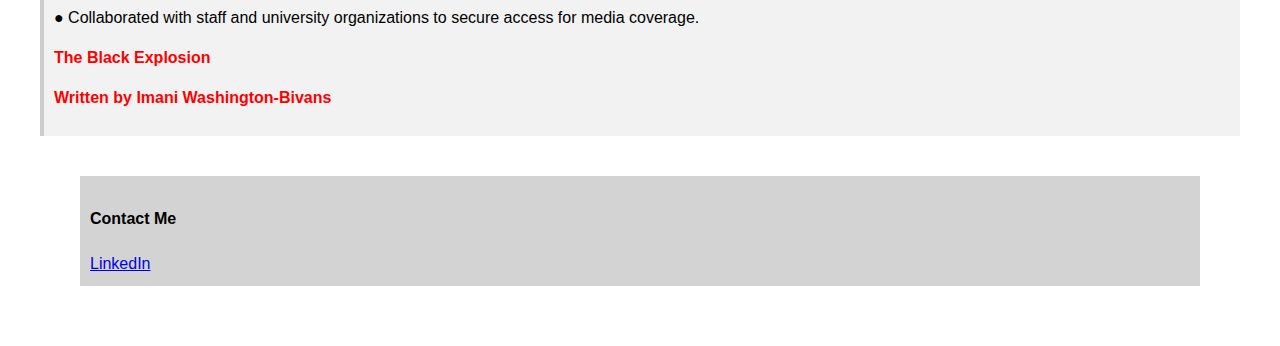
<file: PortfolioWB/index.html>
<!doctype html>
<html lang="en">
<head>
  <link rel="stylesheet" href="CSS.css">
  <title>Portfolio</title>
</head>
<body>
  <header class="header">
    <h1>Imani Washington-Bivans</h1>
  <p>Journalist</p>
<p>Dynamic and creative senior pursuing a dual major in Journalism
and Cinema & Media Studies, with hands-on experience in live
television production, multimedia journalism, and photography.
Proven track record in live broadcast support, research,
scriptwriting, and visual storytelling across various digital platforms.
Exceptional interpersonal and organizational skills complement a
strong passion for crafting meaningful content across television,
radio, and multimedia programming. Committed to leveraging
expertise in broadcasting or media programming to produce
impactful content while attaining professional growth within the field
of journalism.</p>
<button><p><a href="Clips.html">Check out my Work Here</a></p></button>
 </header>

<section class="content"></strong>
  <div style="background-color: #D3D3D3; color: #000000; padding: 10px;">
    <img src="profileimg.JPEG" style="float:right" width="400" height="475">
  <h2>About Me</h2>
<p><strong>EDUCATION</strong></p>
<p>University of Maryland – Philip
Merrill College of Journalism</p>
<p>B.A. in Journalism and Cinema &
Media Studies, College Park, MD</p>
<p>(Aug 2022 – Present)</p>
<p>• Fall 2023 Academic Honors</p>
<p>• Spring 2023 Academic Honors
University of Arizona</p>
<p>• Fall 2021 Highest Academic
Honors (4.0 GPA)</p>

<p><strong>KEY SKILLS</strong></p>
<p>● Adobe Premiere Pro,
Lightroom, Photoshop, MS
Office, Excel</p>
<p>● Camera Operation, Audio
Engineering</p>
<p>● Scriptwriting</p>
<p>● Interviewing, Journalism,
Research, Fact-checking, News
Writing, Editing</p>
<p>● Creative and journalistic
photography</p>

</section>



<section class="content"></strong>
    <h3>Experience</h3>
    <p><strong>Capital News Service (CNS TV) – Audio Operator</strong></p>
    <p>College Park, MD | Aug 2024 – Present</p>

    <div class="callout">
<p>● Operate audio and sound equipment for bi-weekly live broadcasts streamed across social media platforms.</p>
<p>● Conduct sound checks and troubleshoot technical issues in
coordination with producers and reporters.</p>
<p>● Contributed to CNS’s award-winning Election Night coverage, recognized by the Chesapeake Broadcasters Association.</strong></p>
<a href="https://cnsmaryland.org/" target="_blank" rel="noopener noreferrer">Capital News Service
</a><br>
<a href="https://www.youtube.com/live/AK45LezBJOU?si=QMGJJypxVpZTvrRn" target="_blank" rel="noopener noreferrer">Capital News Service 2024 Election Coverage
</a>
    </div>

    <p><strong>Maryland Public Television (MPT) – On-Air Fundraising Intern</strong></p>
    <p>Baltimore, MD | Jun 2023 – Aug 2023</p>

    <div class="callout">
<p>● Assisted in scriptwriting, research, and production of the feature
documentary “Jewish Delis: Something to Kvell About”</p>
<p>● Supported live broadcast fundraising events, including guest
coordination and time management.</p>
<p>● Collaborated with studio crews during live productions to ensure
seamless operations.</strong></p>
    </div>

    <p><strong>Otis Film – Javon Hill – Production Assistant</strong></p>
    <p>Baltimore, MD | Mar 2022</p>

    <div class="callout">
<p>● Assisted with grip and camera operations on location shoots.</p>
<p>● Maintained and organized props, equipment, and assisted with
setup/breakdown.</p>
<p>● Supported director and cast as needed during production.</strong></p>
    </div>

    <p><strong>Tokiyo Iman LLC – Owner/Photographer</strong></p>
    <p>College Park, MD | Oct 2022 – Present</p>

    <div class="callout">
<p>● Founded and managed a personal photography business with
focus on creative and client-centered visual storytelling.</p>
<p>● Conduct pre-shoot planning, location scouting, and
post-production editing using Adobe Lightroom and Photoshop.</p>
<p>● Serve a diverse client base for events, social media,
professional headshots, and personal branding.</strong></p>
    </div>
</section>



<section class="content"></strong>
    <h2>Leadership and Campus Involvement</h2>
    <p><strong>Cultoure Magazine – Photographer & Creative Director</strong></p>
    <p>College Park, MD | Jan 2024 – Present</p>

    <div class="callout">
<p>● Led creative direction and execution of photoshoots for
student-run publication distributed online and in print.</p>
<p>● Coordinated models, locations, lighting, and props to bring
conceptual ideas to life.</p>
<p>● Supported fundraising and community events to sustain the
student-led publication.</p>
<p>● Recruit models and designers for various projects</p>
    </div>

    <p><strong>Student Success Media – Community Outreach Coordinator</strong></p>
    <p>College Park, MD | May 2024 – Present</p>

    <div class="callout">
<p>● Organized campus-wide networking events and workshops for
students’ professional development.</p>
<p>● Wrote and distributed weekly newsletters highlighting events,
internships, and job opportunities.</p>
<p>● Coordinated guest lectures and community service events,
including a food drive in partnership with Meals on Wheels.</p>
    </div>

<p><strong>Black Explosion – Freelance Writer & Photographer</strong></p>
    <p>College Park, MD | Aug 2024 – Present</p>

    <div class="callout">
<p>● Wrote features and articles feature stories covering campus
events, guest speakers, and cultural moments</p>
<p>● Captured and edited photographs to accompany feature stories
and enhance visual storytelling for campus events</p>
<p>● Conducted interviews and background research on subjects
such as influencers and reality TV figures for published articles.</p>
<p>● Verify facts and information in articles to ensure accuracy and
credibility for article content</p>
<p>● Edited and proofread articles to ensure accuracy and
consistency with style guidelines.</p>
<p>● Collaborated with staff and university organizations to secure
access for media coverage.</p>
<a href="https://blackexplosionnews.com/staff/imani-washington-bivans/">The Black Explosion
</a>
<p><a href="https://blackexplosionnews.com/staff/imani-washington-bivans/">Written by Imani Washington-Bivans
</a><p>
</div>

    <section class="content"></strong>
  <div style="background-color: #D3D3D3; color: #000000; padding: 10px;">
  <h4>Contact Me</h4>
<a href="https://www.linkedin.com/in/imani-washington-bivans-94b859307/">LinkedIn
</a></section>
</file>
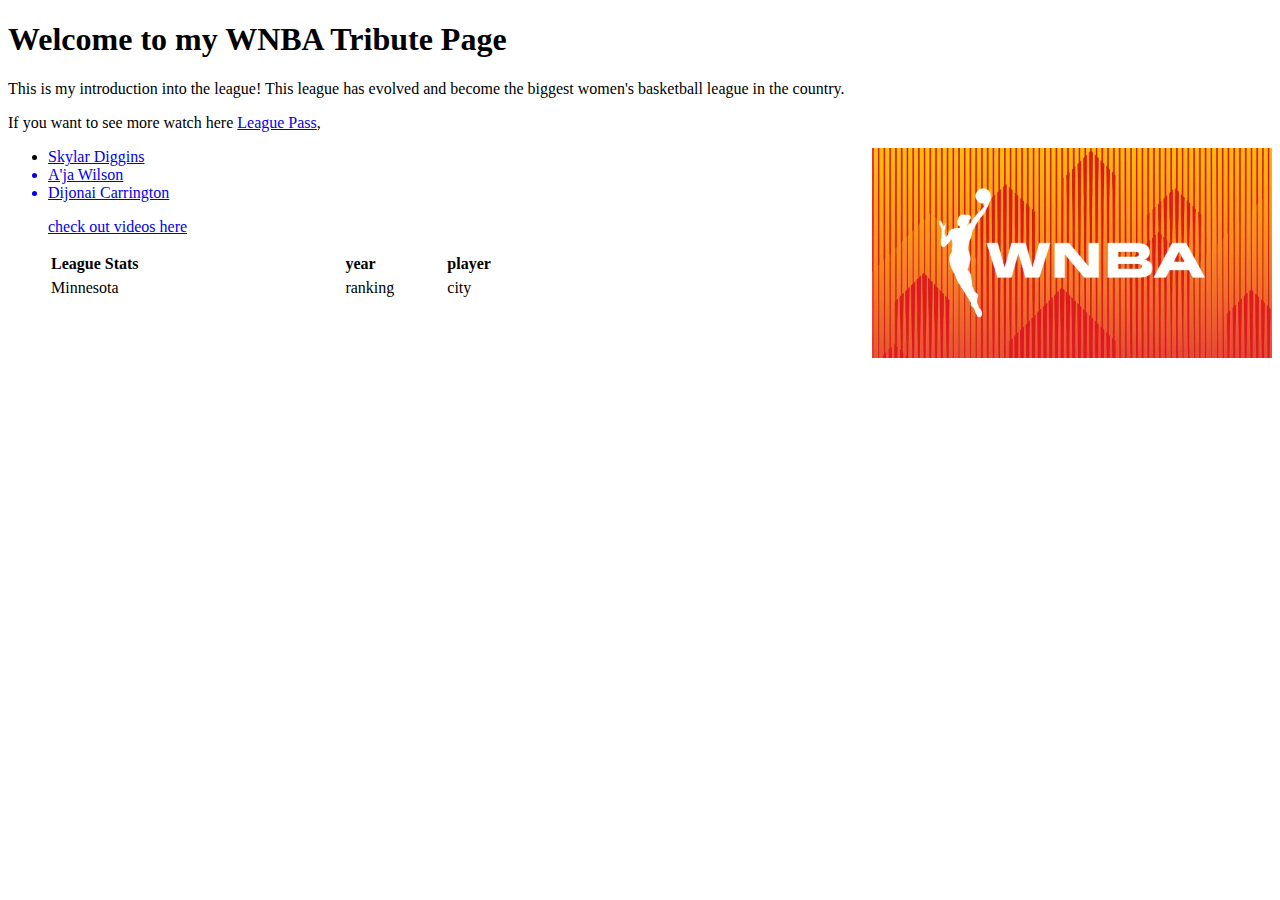
<file: Starter/index.html>
<!doctype html>

<html lang="en">

<head>
  <meta charset="utf-8">
  <title>WNBA</title>
  <meta name="description" content="This is the description that search engines will display. Aim for 145-155 characters.">
  <meta name="author" content="Insert the content author or owner name here">

  <!-- Link to your JS file -->
  <script src="scripts/script.js"></script>

  <!-- Link to your CSS file -->
  <link rel="stylesheet" href="css/style.css">

</head>



<body>
  
  <h1>Welcome to my WNBA Tribute Page</h1>

<p>This is my introduction into the league! This league has evolved and become the biggest women's basketball league in the country.</p>

<p>If you want to see more watch here <a href="https://www.wnba.com/leaguepass" target=_blank> League Pass</a>,<P>

<img src="images/wnba_logo.webp" align="right" width="400">

<ul>
  <li><a href=" " target="_blank">Skylar Diggins</li>
  <li> A'ja Wilson</li>
  <li> Dijonai Carrington</li>

  <p><a href="videos.html">check out videos here</a><p>



<table bored="1" width="500">
<tr>
<td width="300">
<strong> League Stats</strong>
</td>
<td width="100">
<strong>year</strong>
</td>
<td width="100">
<strong>player</strong>
</td>
<tr>

  <tr>
    <td>Minnesota</td>
    <td> ranking</td>
    <td> city</td>






</body>

</html>
</file>
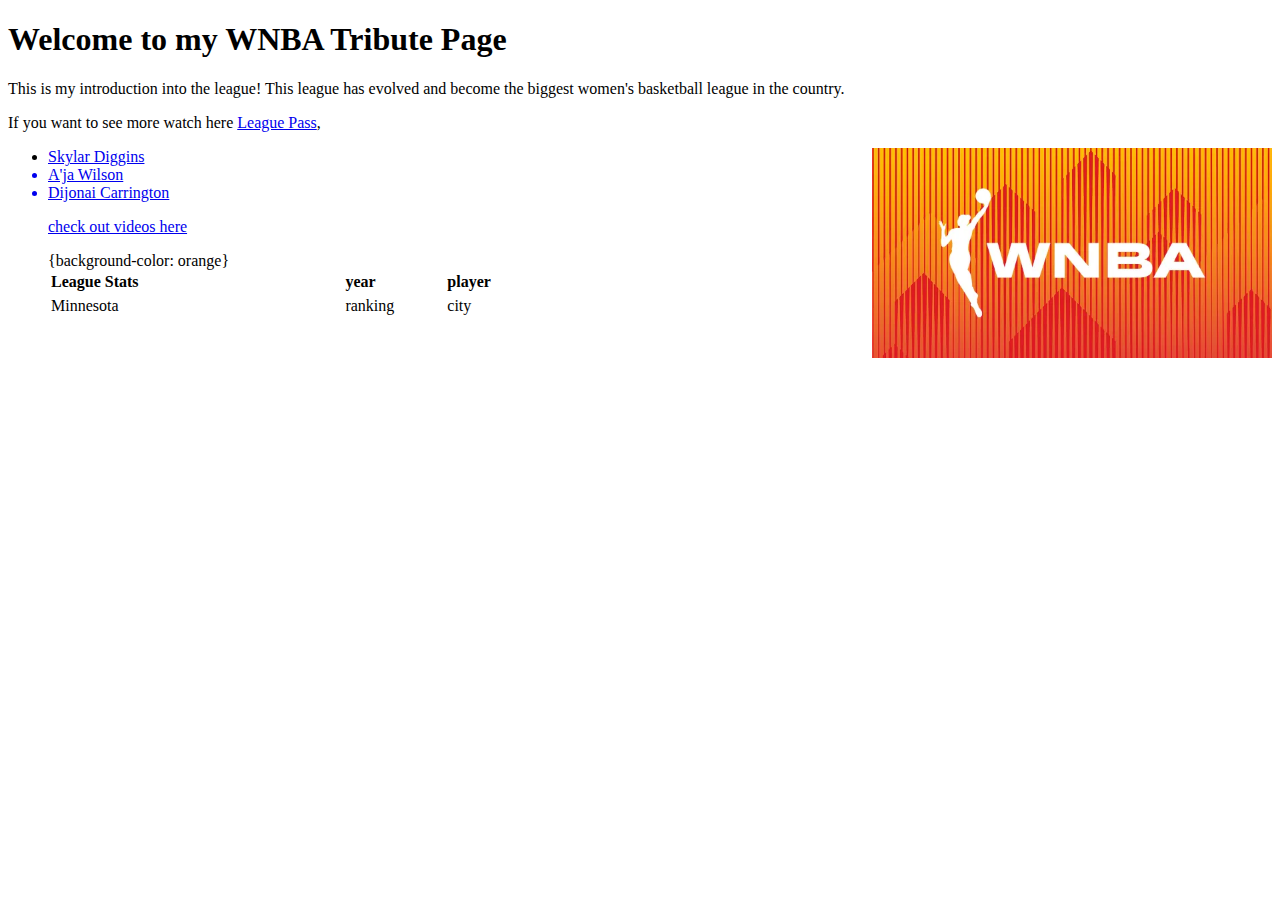
<file: Starter3/index.html>
<!doctype html>

<html lang="en">

<head>
  <meta charset="utf-8">
  <title>WNBA</title>
  <meta name="description" content="This is the description that search engines will display. Aim for 145-155 characters.">
  <meta name="author" content="Insert the content author or owner name here">

  <!-- Link to your JS file -->
  <script src="scripts/script.js"></script>

  <!-- Link to your CSS file -->
  <link rel="stylesheet" href="css/style.css">

</head>


<style>
  

<body> 

font-family: "merriweather";
font-size: "45";
  background color: "Orange"
}
  </style>
  <h1>Welcome to my WNBA Tribute Page</h1>

<p>This is my introduction into the league! This league has evolved and become the biggest women's basketball league in the country.</p>

<p>If you want to see more watch here <a href="https://www.wnba.com/leaguepass" target=_blank> League Pass</a>,<P>

<img src="images/wnba_logo.webp" align="right" width="400">

<ul>
  <li><a href=" " target="_blank">Skylar Diggins</li>
  <li> A'ja Wilson</li>
  <li> Dijonai Carrington</li>

  <p><a href="videos.html">check out videos here</a><p>



<table bored="1" width="500">
<tr>
<td width="300">
<strong> League Stats</strong>
</td>
<td width="100">
<strong>year</strong>
</td>
<td width="100">
<strong>player</strong>
</td>
<tr>

  <tr>
    <td>Minnesota</td>
    <td> ranking</td>
    <td> city</td>
{background-color: orange}





</body>

</html>
</file>
<file: Debugging2_pt1/style.css>
/* style.css */

<
body {
  font-family: 'Roboto', sans-serif;
  font-size: 10px;
  background-color: #ffffff;
  margin: 0;
  padding: 20px;

<p>Original Article by <em>sAmanda Petrusich, <a href="http://www.pitchfork.com">Pitchfork.com</a></em><br>
September 21, 2004
<style> color: red;

<p font-size: 10px;p>
</file>
<file: PortfolioWB/CSS.css>
html, body {
  height: 100%;
  margin: 0;
  padding: 0;
  background-color: #ffffff !important; /* <- your requested color */
  font-family: Arial, sans-serif;
  line-height: 1.5;
}

.header {
  background-color: #000000;
  color: white;
  padding: 20px;
  text-align: center;
}

.content {
  padding: 20px;
  background: rgba(255,255,255,0.85);
  margin: 20px;
  border-radius: 8px;
}

.callout {
  background-color: #f2f2f2;
  border-left: 4px solid #ccc;
  padding: 10px;
  margin: 20px 0;
}

.callout a {
  color: #ff0000;
  text-decoration: none;
  font-weight: bold;
}
</file>
<file: Starter/css/style.css>
body {
  background-color:#ffffff;
}
</file>
<file: Starter3/css/style.css>
body {
  background-color:#ffffff;
}
</file>
